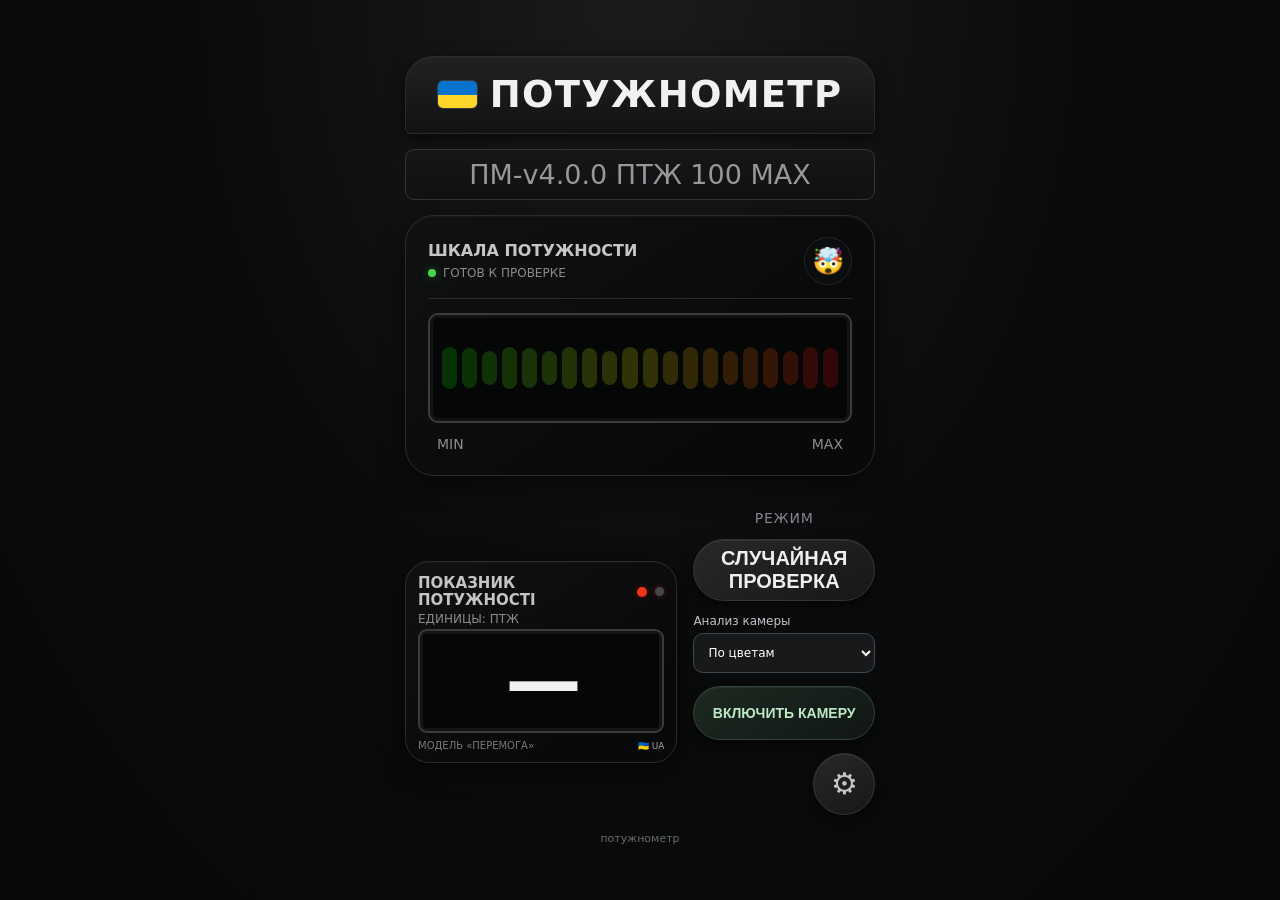
<file: index.html>
<!doctype html>
<html lang="ru">
<head>
  <meta charset="UTF-8">
  <meta name="viewport" content="width=device-width, initial-scale=1, viewport-fit=cover">
  <meta name="theme-color" content="#090a0b">
  <title>Потужнометр</title>
  <link rel="stylesheet" href="styles.css?v=2">
  <script src="https://telegram.org/js/telegram-web-app.js"></script>
  <script defer src="app.js?v=2"></script>
</head>
<body>
  <main class="device">
    <header class="brand"><span class="flag" aria-label="Украина"><i></i><i></i></span><span>ПОТУЖНОМЕТР</span></header>
    <div class="version">ПМ-v4.0.0 ПТЖ 100 MAX</div>

    <section class="card scale-card" aria-labelledby="scale-title">
      <div class="section-head">
        <div><h1 id="scale-title">ШКАЛА ПОТУЖНОСТИ</h1><p class="status"><span class="status-dot"></span><span id="status-text">ГОТОВ К ПРОВЕРКЕ</span></p></div>
        <span class="mood" id="mood" aria-label="Настроение">🤯</span>
      </div>
      <div class="meter-frame" role="img" aria-label="Шкала от минимума до максимума">
        <div class="meter" id="meter"></div>
      </div>
      <div class="range"><span>MIN</span><span>MAX</span></div>
    </section>

    <section class="camera-panel" id="camera-panel" aria-label="Проверка камерой" hidden>
      <video id="camera-preview" autoplay muted playsinline aria-label="Изображение с камеры"></video>
      <div class="camera-topbar"><span>АНАЛИЗ ПО ВИДЕО</span><button class="close-camera" id="close-camera" type="button" aria-label="Закрыть камеру">×</button></div>
      <div class="camera-hud">
        <div class="camera-hud-head">
          <p class="camera-status" id="camera-status" aria-live="polite">Камера выключена</p>
          <div class="color-stats" id="color-stats" aria-live="polite">
            <span class="color-stat"><i class="blue-dot"></i>СИНИЙ <b id="blue-percent">0%</b></span>
            <span class="color-stat"><i class="yellow-dot"></i>ЖЁЛТЫЙ <b id="yellow-percent">0%</b></span>
            <span class="color-stat">ВСЕГО <b id="total-percent">0%</b></span>
          </div>
        </div>
        <div class="camera-result">
          <div class="meter-frame camera-meter-frame" role="img" aria-label="Потужность по кадру"><div class="meter" id="video-meter"></div></div>
          <div class="camera-value"><output id="video-value">0</output><span>ПТЖ</span></div>
        </div>
        <p class="camera-note">Кадр анализируется на устройстве</p>
      </div>
    </section>

    <section class="lower">
      <div class="card readout">
        <div class="readout-head"><h2>ПОКАЗНИК<br>ПОТУЖНОСТІ</h2><span class="live"><i></i><i></i></span></div>
        <p class="units">ЕДИНИЦЫ: ПТЖ</p>
        <div class="number-frame"><output id="value">—</output></div>
        <div class="readout-foot"><span id="model">МОДЕЛЬ «ПЕРЕМОГА»</span><span class="mini-flag">🇺🇦 UA</span></div>
      </div>
      <div class="controls">
        <span class="mode-label">РЕЖИМ</span>
        <button class="check-button" id="check" type="button">СЛУЧАЙНАЯ ПРОВЕРКА</button>
        <label class="camera-mode">Анализ камеры
          <select id="camera-mode">
            <option value="color">По цветам</option>
            <option value="face">По лицу</option>
          </select>
        </label>
        <button class="camera-button" id="camera-toggle" type="button" aria-controls="camera-panel" aria-pressed="false">ВКЛЮЧИТЬ КАМЕРУ</button>
        <button class="settings-button" id="settings" type="button" aria-label="Настройки" title="О приложении">⚙</button>
      </div>
    </section>
    <p class="disclaimer">потужнометр</p>
  </main>
  <audio id="threshold-sound" src="potuzhnolit.mp3" preload="auto"></audio>
</body>
</html>
</file>
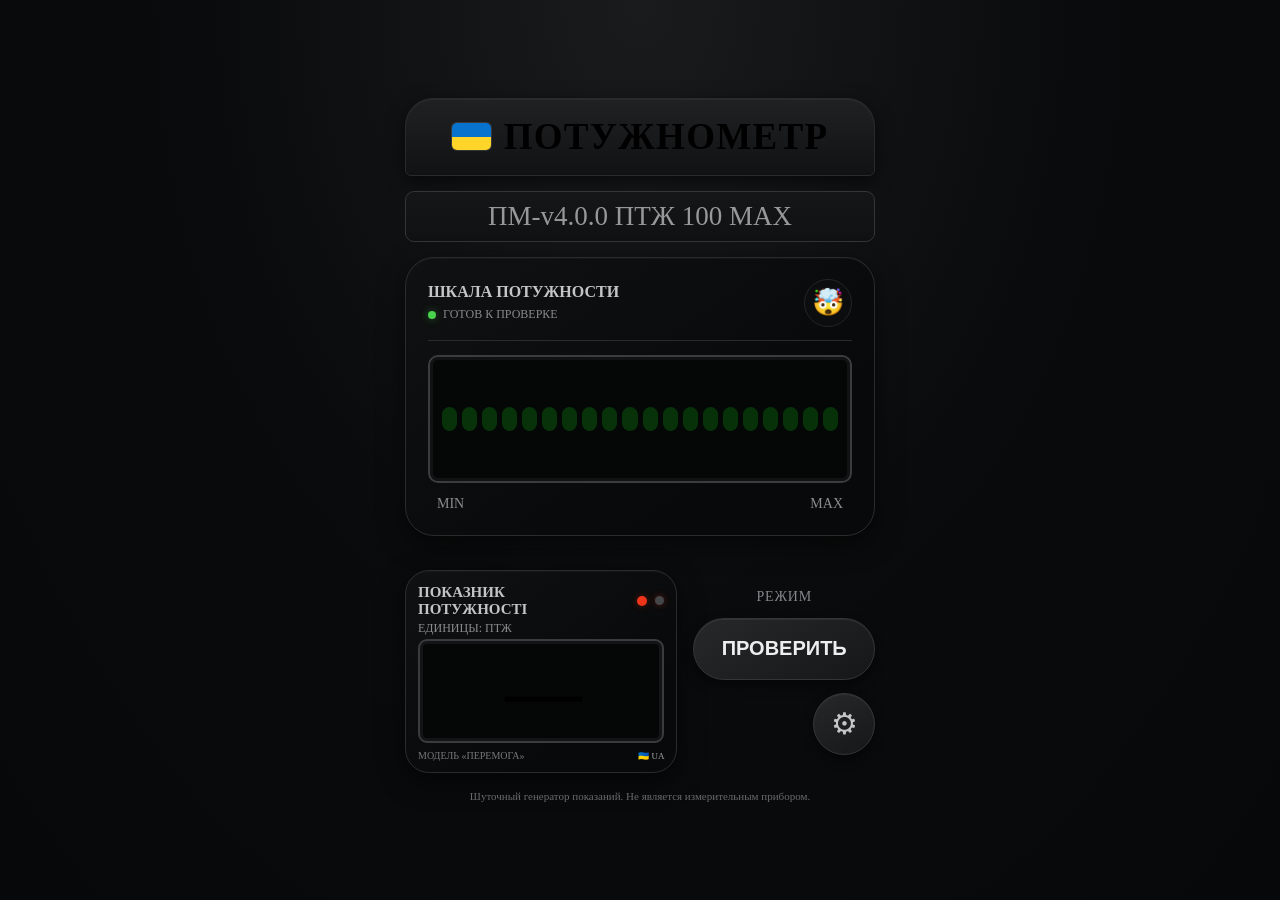
<file: website/index.html>
<!doctype html>
<html lang="ru">
<head>
  <meta charset="UTF-8">
  <meta name="viewport" content="width=device-width, initial-scale=1, viewport-fit=cover">
  <meta name="theme-color" content="#090a0b">
  <title>Потужнометр</title>
  <link rel="stylesheet" href="styles.css">
  <script src="https://telegram.org/js/telegram-web-app.js"></script>
  <script defer src="app.js"></script>
</head>
<body>
  <main class="device">
    <header class="brand"><span class="flag" aria-label="Украина"><i></i><i></i></span><span>ПОТУЖНОМЕТР</span></header>
    <div class="version">ПМ-v4.0.0 ПТЖ 100 MAX</div>

    <section class="card scale-card" aria-labelledby="scale-title">
      <div class="section-head">
        <div><h1 id="scale-title">ШКАЛА ПОТУЖНОСТИ</h1><p class="status"><span class="status-dot"></span><span id="status-text">ГОТОВ К ПРОВЕРКЕ</span></p></div>
        <span class="mood" id="mood" aria-label="Настроение">🤯</span>
      </div>
      <div class="meter-frame" role="img" aria-label="Шкала от минимума до максимума">
        <div class="meter" id="meter"></div>
      </div>
      <div class="range"><span>MIN</span><span>MAX</span></div>
    </section>

    <section class="lower">
      <div class="card readout">
        <div class="readout-head"><h2>ПОКАЗНИК<br>ПОТУЖНОСТІ</h2><span class="live"><i></i><i></i></span></div>
        <p class="units">ЕДИНИЦЫ: ПТЖ</p>
        <div class="number-frame"><output id="value">—</output></div>
        <div class="readout-foot"><span id="model">МОДЕЛЬ «ПЕРЕМОГА»</span><span class="mini-flag">🇺🇦 UA</span></div>
      </div>
      <div class="controls">
        <span class="mode-label">РЕЖИМ</span>
        <button class="check-button" id="check" type="button">ПРОВЕРИТЬ</button>
        <button class="settings-button" id="settings" type="button" aria-label="Настройки" title="О приложении">⚙</button>
      </div>
    </section>
    <p class="disclaimer">Шуточный генератор показаний. Не является измерительным прибором.</p>
  </main>
</body>
</html>
</file>
<file: styles.css>
* { box-sizing: border-box; }
:root { color-scheme: dark; font-family: Inter, ui-sans-serif, system-ui, -apple-system, "Segoe UI", sans-serif; background:#08090a; color:#f1f1f1; }
body { margin:0; min-height:100vh; display:grid; place-items:center; padding:18px 14px; background:radial-gradient(ellipse at 50% 0%, #1a1b1d 0, #0a0b0c 48%, #070809 100%); }
.device { width:min(100%, 470px); position:relative; }
.brand { min-height:78px; border:1px solid #292a2c; border-radius:28px 28px 6px 6px; background:linear-gradient(180deg,#202123,#111213); box-shadow:0 5px 18px #0009,inset 0 1px #ffffff0c; display:flex; align-items:center; justify-content:center; gap:13px; font-size:clamp(22px,6vw,37px); font-weight:900; letter-spacing:.035em; white-space:nowrap; }
.flag { width:39px; height:27px; flex:none; display:flex; flex-direction:column; overflow:hidden; border-radius:5px; box-shadow:0 0 0 1px #ffffff20; }.flag i { height:50%; background:#0873cf; }.flag i+i { background:#ffd52a; }
.version { margin:15px 0; border:1px solid #343537; border-radius:9px; background:linear-gradient(#151617,#101112); color:#97989a; text-align:center; font-size:clamp(18px,5.4vw,27px); padding:9px 5px; }
.card { background:linear-gradient(145deg,#101112,#08090a 72%); border:1px solid #2a2b2d; box-shadow:0 8px 26px #0008,inset 0 1px #ffffff08; }
.scale-card { border-radius:29px; padding:21px 22px 23px; }
.section-head { display:flex; justify-content:space-between; align-items:center; border-bottom:1px solid #2a2b2d; padding-bottom:13px; margin-bottom:14px; }
h1,h2,p { margin:0; }.section-head h1 { color:#c4c5c6; font-size:16px; font-weight:850; }.status { display:flex; align-items:center; gap:7px; margin-top:6px; color:#898a8c; font-size:12px; }.status-dot { width:8px; height:8px; background:#48d34c; border-radius:50%; box-shadow:0 0 9px #47ce4b70; }.mood { display:grid; place-items:center; width:48px; height:48px; font-size:26px; border-radius:50%; border:1px solid #242527; background:#0c0d0e; }
.meter-frame { padding:9px 12px; border:2px solid #3b3c3e; border-radius:10px; background:#050606; box-shadow:inset 0 0 0 3px #111213; }.meter { min-height:106px; display:flex; align-items:center; justify-content:center; gap:5px; padding:11px 0; }.bar { height:53%; min-height:24px; max-height:52px; flex:1; border-radius:99px; background:hsl(calc(124 - var(--n)*1.22) 87% 48%); opacity:.20; transition:opacity .22s ease, height .25s ease, filter .22s ease; }.bar.active { opacity:1; filter:drop-shadow(0 0 5px color-mix(in srgb, currentColor 30%, transparent)); }.bar:nth-child(3n) { height:66%; }.bar:nth-child(3n + 1) { height:80%; }
.range { display:flex; justify-content:space-between; color:#8c8d8f; font-size:14px; margin:13px 9px 0; }
.lower { display:grid; grid-template-columns:1.08fr .72fr; gap:16px; align-items:center; margin-top:34px; }.readout { border-radius:24px; padding:13px 12px 11px; }.readout-head { display:flex; align-items:center; justify-content:space-between; }.readout h2 { color:#c3c4c5; font-size:15px; line-height:1.13; font-weight:850; }.live { display:flex; gap:8px; align-items:center; }.live i { width:10px; height:10px; border-radius:50%; background:#ee3519; box-shadow:0 0 7px #f43b1e55; }.live i+i { width:9px; height:9px; background:#454648; }.units { color:#8a8b8d; font-size:12px; margin:4px 0 3px; }.number-frame { min-height:104px; border:2px solid #3a3b3d; border-radius:9px; box-shadow:inset 0 0 0 3px #131415; display:grid; place-items:center; background:#050606; }.number-frame output { font-size:clamp(57px,15vw,76px); font-weight:850; line-height:1; letter-spacing:-.06em; font-variant-numeric:tabular-nums; }.readout-foot { display:flex; justify-content:space-between; align-items:center; color:#77797b; font-size:10px; margin-top:7px; }.mini-flag { color:#a5a6a7; font-size:9px; }
.controls { display:flex; align-items:center; flex-direction:column; gap:13px; }.mode-label { color:#858689; font-size:14px; letter-spacing:.06em; }.check-button,.settings-button { color:#eee; border:1px solid #333537; background:linear-gradient(150deg,#27282a,#161718); box-shadow:0 5px 12px #0007,inset 0 1px #ffffff10; cursor:pointer; }.check-button { width:100%; min-height:62px; border-radius:40px; font-size:clamp(14px,4vw,20px); font-weight:850; }.check-button:active,.settings-button:active { transform:translateY(1px); }.check-button:disabled { color:#8f9092; cursor:wait; }.settings-button { width:62px; height:62px; border-radius:50%; font-size:30px; color:#c5c6c7; align-self:flex-end; }.disclaimer { margin:17px 4px 0; color:#686a6c; text-align:center; font-size:11px; }
.camera-panel { margin-top:16px; padding:15px; border-radius:22px; }.camera-panel-head { display:flex; align-items:center; justify-content:space-between; margin-bottom:12px; }.camera-panel h2 { margin:0; color:#c3c4c5; font-size:14px; }.camera-status { margin:5px 0 0; color:#939597; font-size:12px; }.camera-mark { color:#e84936; font-size:16px; text-shadow:0 0 10px #e8493680; }.camera-view { overflow:hidden; border:2px solid #363739; border-radius:12px; background:#050606; aspect-ratio:4/3; }.camera-view video { display:block; width:100%; height:100%; object-fit:cover; transform:scaleX(-1); }.color-stats { display:grid; grid-template-columns:1fr 1fr 1fr; gap:7px; margin-top:12px; }.color-stat { display:flex; align-items:center; gap:5px; white-space:nowrap; color:#9a9b9d; font-size:10px; }.color-stat b { margin-left:auto; color:#f2f2f2; font-size:12px; font-variant-numeric:tabular-nums; }.color-stat i { display:inline-block; width:8px; height:8px; flex:none; border-radius:50%; }.blue-dot { background:#2279ed; }.yellow-dot { background:#ffd52a; }.total-stat { justify-content:flex-end; }.camera-note { margin:10px 0 0; color:#737577; font-size:10px; line-height:1.4; }.camera-button { width:100%; min-height:54px; padding:0 12px; border:1px solid #344239; border-radius:30px; color:#bce9c7; background:linear-gradient(150deg,#1d2921,#111714); box-shadow:0 5px 12px #0007,inset 0 1px #ffffff10; cursor:pointer; font-size:clamp(11px,3.2vw,14px); font-weight:800; }.camera-button[aria-pressed="true"] { border-color:#526b59; color:#fff; background:linear-gradient(150deg,#314d39,#1c2b21); }.camera-button:disabled { opacity:.65; cursor:wait; }.camera-panel[hidden] { display:none; }
@media (max-width:370px) { .lower { gap:10px; grid-template-columns:1.05fr .78fr; }.scale-card { padding:17px 15px 20px; }.meter { gap:3px; }.readout { padding:11px 9px; }.readout h2 { font-size:13px; }.check-button { min-height:56px; }.color-stats { gap:4px; }.color-stat { gap:3px; font-size:9px; }.color-stat b { font-size:11px; } }
@media (prefers-reduced-motion:reduce) { *,*::before,*::after { transition:none!important; scroll-behavior:auto!important; } }

/* Segmented scale: green at minimum, red at maximum. */
.meter { height:88px; min-height:0; }
.bar { height:40px; min-height:18px; max-height:42px; background:hsl(calc(120 - var(--n)*120) 88% 48%); }
.bar:nth-child(3n) { height:34px; }
.bar:nth-child(3n + 1) { height:42px; }

/* Immersive camera view with a compact reading strip above the safe area. */
body.camera-open { overflow:hidden; }
.camera-panel { position:fixed; inset:0; z-index:1000; display:block; width:100%; height:100vh; height:100dvh; margin:0; padding:0; overflow:hidden; border:0; border-radius:0; background:#050606; box-shadow:none; color:#fff; }
.camera-panel[hidden] { display:none; }
.camera-panel > video { position:absolute; inset:0; display:block; width:100%; height:100%; object-fit:cover; background:#050606; }
.camera-topbar { position:absolute; z-index:1; top:calc(env(safe-area-inset-top, 0px) + 12px); left:15px; right:15px; display:flex; justify-content:space-between; align-items:center; }
.camera-topbar > span { padding:10px 14px; border:1px solid #ffffff20; border-radius:24px; background:#08090bb8; color:#f5f5f5; font-size:12px; font-weight:800; letter-spacing:.08em; backdrop-filter:blur(12px); }
.close-camera { display:grid; place-items:center; width:44px; height:44px; border:1px solid #ffffff28; border-radius:50%; background:#08090bc9; color:#fff; cursor:pointer; font-size:30px; line-height:1; backdrop-filter:blur(12px); }
.camera-hud { position:absolute; z-index:1; left:12px; right:12px; bottom:calc(env(safe-area-inset-bottom, 0px) + 12px); padding:14px; border:1px solid #ffffff24; border-radius:20px; background:linear-gradient(145deg,#101216ed,#070809e8); box-shadow:0 10px 36px #0008; backdrop-filter:blur(16px); }
.camera-hud-head { display:flex; align-items:center; justify-content:space-between; gap:12px; margin-bottom:11px; }
.camera-status { margin:0; color:#d5d7d9; font-size:12px; }
.color-stats { display:flex; align-items:center; justify-content:flex-end; gap:12px; margin:0; }
.color-stat { gap:5px; color:#c2c4c6; font-size:9px; }
.color-stat b { margin-left:2px; font-size:11px; }
.camera-result { display:grid; grid-template-columns:minmax(0,1fr) auto; align-items:center; gap:12px; }
.camera-meter-frame { min-width:0; padding:5px 9px; border-color:#44474a; background:#030405; }
.camera-meter-frame .meter { height:42px; gap:4px; padding:2px 0; }
.camera-meter-frame .bar { height:23px; min-height:12px; max-height:23px; }
.camera-meter-frame .bar:nth-child(3n) { height:19px; }
.camera-meter-frame .bar:nth-child(3n + 1) { height:23px; }
.camera-value { display:flex; align-items:baseline; gap:5px; min-width:88px; }
.camera-value output { color:#fff; font-size:clamp(40px,10vw,58px); font-weight:850; line-height:.95; letter-spacing:-.06em; font-variant-numeric:tabular-nums; }
.camera-value span { color:#aeb1b4; font-size:11px; }
.camera-note { margin:10px 2px 0; color:#a2a5a8; font-size:10px; line-height:1.4; }
@media (max-width:380px) { .camera-hud { left:8px; right:8px; padding:11px 9px; }.camera-hud-head { gap:6px; }.color-stats { gap:7px; }.color-stat { font-size:8px; }.camera-value { min-width:76px; gap:3px; }.camera-value output { font-size:42px; }.camera-meter-frame .meter { gap:3px; } }
.camera-mode {
  width: 100%;
  display: grid;
  gap: 5px;
  color: #c2c4c6;
  font-size: 12px;
}
.camera-mode select {
  width: 100%;
  min-height: 40px;
  padding: 6px 10px;
  border: 1px solid #44474a;
  border-radius: 10px;
  background: #17191b;
  color: #fff;
  font: inherit;
}
.color-stats[hidden] { display: none; }
</file>
<file: website/styles.css>
* { box-sizing: border-box; }+:root { color-scheme: dark; font-family: Inter, ui-sans-serif, system-ui, -apple-system, "Segoe UI", sans-serif; background:#08090a; color:#f1f1f1; }
body { margin:0; min-height:100vh; display:grid; place-items:center; padding:18px 14px; background:radial-gradient(ellipse at 50% 0%, #1a1b1d 0, #0a0b0c 48%, #070809 100%); }
.device { width:min(100%, 470px); position:relative; }
.brand { min-height:78px; border:1px solid #292a2c; border-radius:28px 28px 6px 6px; background:linear-gradient(180deg,#202123,#111213); box-shadow:0 5px 18px #0009,inset 0 1px #ffffff0c; display:flex; align-items:center; justify-content:center; gap:13px; font-size:clamp(22px,6vw,37px); font-weight:900; letter-spacing:.035em; white-space:nowrap; }
.flag { width:39px; height:27px; flex:none; display:flex; flex-direction:column; overflow:hidden; border-radius:5px; box-shadow:0 0 0 1px #ffffff20; }.flag i { height:50%; background:#0873cf; }.flag i+i { background:#ffd52a; }
.version { margin:15px 0; border:1px solid #343537; border-radius:9px; background:linear-gradient(#151617,#101112); color:#97989a; text-align:center; font-size:clamp(18px,5.4vw,27px); padding:9px 5px; }
.card { background:linear-gradient(145deg,#101112,#08090a 72%); border:1px solid #2a2b2d; box-shadow:0 8px 26px #0008,inset 0 1px #ffffff08; }
.scale-card { border-radius:29px; padding:21px 22px 23px; }
.section-head { display:flex; justify-content:space-between; align-items:center; border-bottom:1px solid #2a2b2d; padding-bottom:13px; margin-bottom:14px; }
h1,h2,p { margin:0; }.section-head h1 { color:#c4c5c6; font-size:16px; font-weight:850; }.status { display:flex; align-items:center; gap:7px; margin-top:6px; color:#898a8c; font-size:12px; }.status-dot { width:8px; height:8px; background:#48d34c; border-radius:50%; box-shadow:0 0 9px #47ce4b70; }.mood { display:grid; place-items:center; width:48px; height:48px; font-size:26px; border-radius:50%; border:1px solid #242527; background:#0c0d0e; }
.meter-frame { padding:9px 12px; border:2px solid #3b3c3e; border-radius:10px; background:#050606; box-shadow:inset 0 0 0 3px #111213; }.meter { min-height:106px; display:flex; align-items:center; justify-content:center; gap:5px; padding:11px 0; }.bar { height:53%; min-height:24px; max-height:52px; flex:1; border-radius:99px; background:hsl(calc(124 - var(--n)*1.22) 87% 48%); opacity:.20; transition:opacity .22s ease, height .25s ease, filter .22s ease; }.bar.active { opacity:1; filter:drop-shadow(0 0 5px color-mix(in srgb, currentColor 30%, transparent)); }.bar:nth-child(3n) { height:66%; }.bar:nth-child(3n + 1) { height:80%; }
.range { display:flex; justify-content:space-between; color:#8c8d8f; font-size:14px; margin:13px 9px 0; }
.lower { display:grid; grid-template-columns:1.08fr .72fr; gap:16px; align-items:center; margin-top:34px; }.readout { border-radius:24px; padding:13px 12px 11px; }.readout-head { display:flex; align-items:center; justify-content:space-between; }.readout h2 { color:#c3c4c5; font-size:15px; line-height:1.13; font-weight:850; }.live { display:flex; gap:8px; align-items:center; }.live i { width:10px; height:10px; border-radius:50%; background:#ee3519; box-shadow:0 0 7px #f43b1e55; }.live i+i { width:9px; height:9px; background:#454648; }.units { color:#8a8b8d; font-size:12px; margin:4px 0 3px; }.number-frame { min-height:104px; border:2px solid #3a3b3d; border-radius:9px; box-shadow:inset 0 0 0 3px #131415; display:grid; place-items:center; background:#050606; }.number-frame output { font-size:clamp(57px,15vw,76px); font-weight:850; line-height:1; letter-spacing:-.06em; font-variant-numeric:tabular-nums; }.readout-foot { display:flex; justify-content:space-between; align-items:center; color:#77797b; font-size:10px; margin-top:7px; }.mini-flag { color:#a5a6a7; font-size:9px; }
.controls { display:flex; align-items:center; flex-direction:column; gap:13px; }.mode-label { color:#858689; font-size:14px; letter-spacing:.06em; }.check-button,.settings-button { color:#eee; border:1px solid #333537; background:linear-gradient(150deg,#27282a,#161718); box-shadow:0 5px 12px #0007,inset 0 1px #ffffff10; cursor:pointer; }.check-button { width:100%; min-height:62px; border-radius:40px; font-size:clamp(14px,4vw,20px); font-weight:850; }.check-button:active,.settings-button:active { transform:translateY(1px); }.check-button:disabled { color:#8f9092; cursor:wait; }.settings-button { width:62px; height:62px; border-radius:50%; font-size:30px; color:#c5c6c7; align-self:flex-end; }.disclaimer { margin:17px 4px 0; color:#686a6c; text-align:center; font-size:11px; }
@media (max-width:370px) { .lower { gap:10px; grid-template-columns:1.05fr .78fr; }.scale-card { padding:17px 15px 20px; }.meter { gap:3px; }.readout { padding:11px 9px; }.readout h2 { font-size:13px; }.check-button { min-height:56px; } }
@media (prefers-reduced-motion:reduce) { *,*::before,*::after { transition:none!important; scroll-behavior:auto!important; } }
</file>
